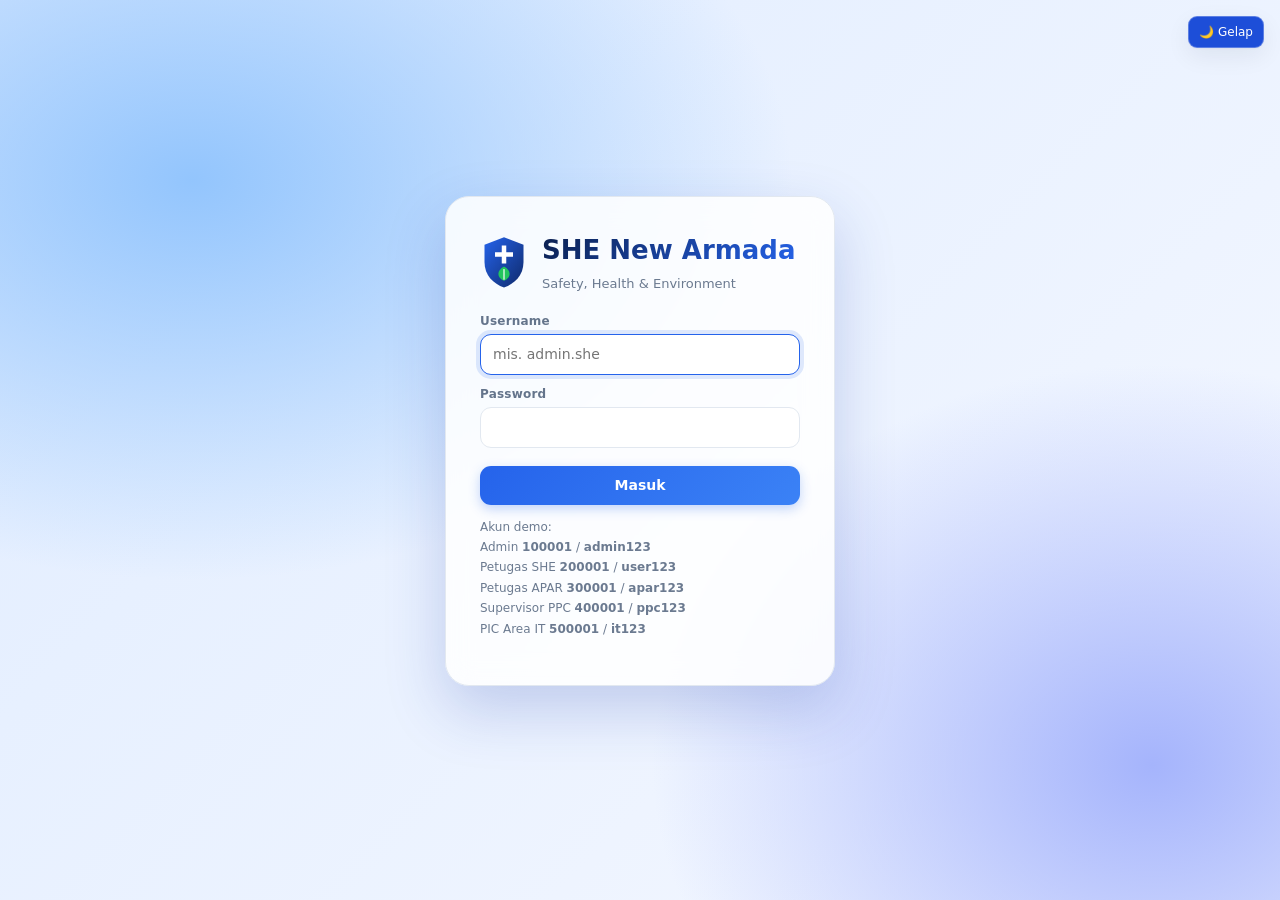
<file: index.html>
<!doctype html>
<html lang="id">

<head>
    <meta charset="utf-8">
    <meta name="viewport" content="width=device-width,initial-scale=1">
    <title>SHE New Armada - Login</title>
    <link rel="icon" type="image/svg+xml" href="assets/she-logo.svg">
    <link rel="stylesheet" href="css/style.css">
    <link rel="stylesheet" href="css/theme.css">
    <style>
        .login-brand { display: flex; align-items: center; gap: 14px; margin-bottom: 18px; }
        .login-brand img { width: 48px; height: 54px; flex: 0 0 auto; }
    </style>
    <script src="js/storage.js"></script>
    <script src="js/theme.js"></script>
</head>

<body class="login">
    <div class="card">
        <div class="login-brand"><img src="assets/she-logo.svg" alt="Logo SHE"><div>
            <h2 style="margin:0 0 4px">SHE New Armada</h2>
            <div style="color:#6b7a90;font-size:13px">Safety, Health & Environment</div>
        </div></div>
        <label>Username</label><input id="nik" placeholder="mis. admin.she" autofocus><label>Password</label><input id="pw"
            type="password">
        <div class="err" id="err"></div><button class="btn" style="width:100%" onclick="go()">Masuk</button>
        <p style="font-size:12px;color:#6b7a90;line-height:1.7">Akun demo:<br>
            Admin <b>100001</b> / <b>admin123</b><br>
            Petugas SHE <b>200001</b> / <b>user123</b><br>
            Petugas APAR <b>300001</b> / <b>apar123</b><br>
            Supervisor PPC <b>400001</b> / <b>ppc123</b><br>
            PIC Area IT <b>500001</b> / <b>it123</b></p>
    </div>
    <script src="js/data.js"></script>
    <script src="js/auth.js"></script>
    <script src="js/permissions.js"></script>
    <script src="js/store.js"></script>
    <script>if (me()) location.href = 'launcher.html';
        function go() {
            const nikInput = document.getElementById('nik'), passwordInput = document.getElementById('pw');
            const u = load().users.find(x => String(x.username || x.nik).toLowerCase() === nikInput.value.trim().toLowerCase() && x.passwordHash === hashPassword(passwordInput.value));
            if (!u) { err.textContent = 'Username atau password salah'; return }

            setSession(u); location.href = 'launcher.html'
        }
        document.addEventListener('keydown', e => e.key === 'Enter' && go())</script>
</body>

</html>
</file>
<file: css/style.css>
:root {
    --bg: #f4f6fb;
    --card: #fff;
    --tx: #1b2740;
    --mut: #6c7a92;
    --pri: #1e5bd8;
    --pri2: #4b8bff;
    --ok: #16a679;
    --bad: #d64545;
    --warn: #e8a03a;
    --bd: #e4e9f2;
    --sh: 0 1px 2px rgba(20, 40, 90, .05), 0 6px 20px rgba(20, 40, 90, .06)
}

* {
    box-sizing: border-box
}

body {
    margin: 0;
    font: 14px/1.5 Inter, system-ui, "Segoe UI", Arial, sans-serif;
    background: var(--bg);
    color: var(--tx)
}

a {
    color: inherit;
    text-decoration: none
}

h2 {
    margin: 0
}

.top {
    display: flex;
    align-items: center;
    gap: 12px;
    padding: 12px 24px;
    background: linear-gradient(90deg, #0f2a63, #1e5bd8);
    color: #fff;
    position: sticky;
    top: 0;
    z-index: 20
}

.top h1 {
    font-size: 17px;
    margin: 0;
    flex: 1;
    font-weight: 650
}

.top .u {
    font-size: 12px;
    opacity: .8
}

.top .btn.g {
    background: rgba(255, 255, 255, .16);
    color: #fff
}

.btn {
    border: 0;
    background: var(--pri);
    color: #fff;
    padding: 9px 16px;
    border-radius: 10px;
    cursor: pointer;
    font: inherit;
    font-weight: 550;
    display: inline-block
}

.btn:hover {
    filter: brightness(1.07)
}

.btn.g {
    background: #e8eefb;
    color: #1b2f5c
}

.btn.r {
    background: var(--bad)
}

.btn.s {
    padding: 5px 11px;
    font-size: 12px;
    border-radius: 8px
}

.wrap {
    max-width: 1180px;
    margin: 0 auto;
    padding: 24px
}

.card {
    background: var(--card);
    border: 1px solid var(--bd);
    border-radius: 16px;
    padding: 20px;
    margin-bottom: 18px;
    box-shadow: var(--sh)
}

.card h3 {
    margin: 0 0 14px;
    font-size: 15px;
    font-weight: 650
}

.grid {
    display: grid;
    gap: 16px
}

.g4 {
    grid-template-columns: repeat(auto-fit, minmax(180px, 1fr))
}

.g2 {
    grid-template-columns: repeat(auto-fit, minmax(380px, 1fr))
}

.g3 {
    grid-template-columns: repeat(auto-fit, minmax(200px, 1fr))
}

.kpi {
    position: relative;
    overflow: hidden
}

.kpi b {
    font-size: 30px;
    display: block;
    line-height: 1.1;
    font-weight: 700
}

.kpi span {
    color: var(--mut);
    font-size: 12.5px
}

.kpi:before {
    content: "";
    position: absolute;
    left: 0;
    top: 0;
    bottom: 0;
    width: 4px;
    background: var(--pri2)
}

input,
select,
textarea {
    width: 100%;
    padding: 9px 12px;
    border: 1px solid var(--bd);
    border-radius: 10px;
    font: inherit;
    background: #fff;
    color: var(--tx)
}

input:focus,
select:focus,
textarea:focus {
    outline: 2px solid #bcd3ff;
    border-color: var(--pri2)
}

label {
    font-size: 12px;
    color: var(--mut);
    display: block;
    margin: 10px 0 4px;
    font-weight: 550
}

.tabs {
    display: flex;
    gap: 4px;
    margin-bottom: 20px;
    flex-wrap: wrap;
    background: #e8eefb;
    padding: 4px;
    border-radius: 12px;
    width: fit-content;
    max-width: 100%
}

.tabs button {
    border: 0;
    background: transparent;
    padding: 8px 16px;
    border-radius: 9px;
    cursor: pointer;
    font: inherit;
    font-weight: 550;
    color: #40527a
}

.tabs .on {
    background: #fff;
    color: var(--pri);
    box-shadow: var(--sh)
}

.tw {
    overflow-x: auto
}

table {
    width: 100%;
    border-collapse: collapse;
    font-size: 13px
}

th,
td {
    padding: 10px;
    border-bottom: 1px solid var(--bd);
    text-align: left;
    vertical-align: top
}

th {
    color: #51627f;
    font-weight: 650;
    background: #f6f8fd;
    white-space: nowrap
}

tr:hover td {
    background: #fafcff
}

.pill {
    padding: 3px 10px;
    border-radius: 20px;
    font-size: 11px;
    font-weight: 650;
    color: #fff;
    background: var(--mut)
}

.pill.open {
    background: var(--bad)
}

.pill.closed {
    background: var(--ok)
}

.chip {
    display: inline-block;
    padding: 2px 10px;
    border-radius: 20px;
    font-size: 12px;
    font-weight: 650;
    background: #e8eefb;
    color: #1b2f5c
}

.c5 {
    background: #d5f3e6;
    color: #0c7a55
}

.c4 {
    background: #e1f2d4;
    color: #4a7a12
}

.c3 {
    background: #fff1cc;
    color: #8a6200
}

.c2 {
    background: #ffe2cc;
    color: #a14a00
}

.c1 {
    background: #ffd9d9;
    color: #a11d1d
}

.apps {
    display: grid;
    grid-template-columns: repeat(auto-fill, minmax(140px, 1fr));
    gap: 26px;
    padding: 14px 0
}

.app {
    text-align: center;
    cursor: pointer;
    position: relative;
    font-size: 13px;
    color: #51627f;
    font-weight: 550
}

.app:hover .ic {
    transform: translateY(-3px)
}

.app .ic {
    width: 76px;
    height: 76px;
    border-radius: 22px;
    margin: 0 auto 10px;
    display: grid;
    place-items: center;
    font-size: 34px;
    box-shadow: 0 8px 18px rgba(30, 60, 130, .18);
    transition: .15s
}

.app .x {
    position: absolute;
    top: -6px;
    right: 20px;
    background: var(--bad);
    color: #fff;
    border-radius: 50%;
    width: 22px;
    height: 22px;
    line-height: 22px;
    font-size: 13px;
    display: none
}

.manage .app .x {
    display: block
}

.login {
    min-height: 100vh;
    display: grid;
    place-items: center;
    background: linear-gradient(135deg, #cfe0ff, #f4f6fb)
}

.login .card {
    width: 370px;
    padding: 30px
}

.err {
    color: var(--bad);
    font-size: 13px;
    min-height: 18px
}

.leg {
    display: flex;
    gap: 16px;
    flex-wrap: wrap;
    justify-content: center;
    font-size: 12px;
    color: #51627f;
    margin-top: 6px
}

.leg i {
    display: inline-block;
    width: 11px;
    height: 11px;
    border-radius: 3px;
    margin-right: 5px
}

.q {
    padding: 12px 0;
    border-bottom: 1px dashed var(--bd)
}

.q p {
    margin: 0 0 8px
}

.opts {
    display: flex;
    gap: 6px;
    flex-wrap: wrap
}

.opts label {
    margin: 0
}

.opts input {
    display: none
}

.opts span {
    display: inline-block;
    padding: 7px 15px;
    border: 1px solid var(--bd);
    border-radius: 9px;
    cursor: pointer;
    color: var(--tx);
    background: #fff
}

.opts input:checked+span {
    background: var(--pri);
    color: #fff;
    border-color: var(--pri)
}

.opts input.ng:checked+span {
    background: var(--bad);
    border-color: var(--bad)
}

.opts input.ok:checked+span {
    background: var(--ok);
    border-color: var(--ok)
}

.find {
    background: #fff6f5;
    border: 1px solid #f4cdca;
    border-radius: 12px;
    padding: 12px;
    margin-top: 8px
}

.find small {
    color: var(--bad);
    font-weight: 600
}

.gh {
    font-weight: 700;
    margin: 18px 0 4px;
    color: var(--pri)
}

.sec .sec {
    margin-left: 12px;
    padding-left: 14px;
    border-left: 2px solid #dbe5fa
}

.sec .sec>.gh {
    color: #3b5a99;
    font-size: 13px
}

.ph {
    display: grid;
    grid-template-columns: repeat(auto-fill, minmax(220px, 1fr));
    gap: 14px
}

.ph>div {
    border: 1px solid var(--bd);
    border-radius: 12px;
    overflow: hidden;
    font-size: 12px;
    background: #fff
}

.ph img {
    width: 100%;
    height: 140px;
    object-fit: cover;
    display: block
}

.ph p {
    margin: 8px 10px
}

.row {
    display: flex;
    gap: 8px;
    margin-bottom: 8px;
    align-items: center
}

.row input {
    flex: 1
}

.tn {
    margin-bottom: 8px
}

.tn.sc>.row input {
    font-weight: 650;
    background: #f2f6ff
}

.tg {
    font-size: 10px;
    text-transform: uppercase;
    font-weight: 700;
    color: var(--mut);
    width: 46px
}

.kids {
    margin: 6px 0 10px 22px;
    padding-left: 12px;
    border-left: 2px solid #dbe5fa
}

.sumbar {
    position: sticky;
    top: 56px;
    z-index: 10;
    display: flex;
    gap: 10px;
    flex-wrap: wrap;
    align-items: center;
    background: #0f2a63;
    color: #fff;
    border-radius: 14px;
    padding: 10px 16px;
    margin-bottom: 16px;
    box-shadow: var(--sh)
}

.sumbar b {
    font-size: 20px
}

.sumbar .chip {
    background: rgba(255, 255, 255, .16);
    color: #fff
}

.nin {
    display: flex;
    gap: 8px;
    align-items: center;
    flex-wrap: wrap
}

.nin input {
    width: 110px
}

.nin small {
    color: var(--mut)
}

.tmr {
    display: grid;
    grid-template-columns: 110px 1.4fr 1.4fr 1fr 140px 1.2fr 30px;
    gap: 8px;
    align-items: start;
    margin-bottom: 10px
}

.thumb {
    width: 84px;
    height: 60px;
    object-fit: cover;
    border-radius: 8px;
    cursor: zoom-in;
    border: 1px solid var(--bd)
}

.photo-gallery {
    display: flex;
    flex-wrap: wrap;
    align-items: flex-start;
    gap: 6px;
    margin-top: 6px
}

.photo-item {
    position: relative;
    display: inline-flex
}

.photo-item .btn {
    position: absolute;
    top: 2px;
    right: 2px;
    min-width: 22px;
    padding: 0 5px;
    line-height: 20px
}

.photo-gallery.compact .thumb {
    width: 64px;
    height: 48px
}

dialog {
    border: 0;
    border-radius: 16px;
    padding: 22px;
    width: min(480px, 94vw);
    box-shadow: 0 20px 60px rgba(0, 0, 0, .3)
}

dialog::backdrop {
    background: rgba(10, 20, 50, .5)
}

.late {
    color: var(--bad);
    font-weight: 650
}

@media(max-width:760px) {
    .tmr {
        grid-template-columns: 1fr
    }

    .g2 {
        grid-template-columns: 1fr
    }
}

.seg {
    display: flex;
    gap: 8px;
    flex-wrap: wrap;
    margin-bottom: 6px
}

.seg button {
    border: 1px solid var(--bd);
    background: #fff;
    border-radius: 12px;
    padding: 10px 20px;
    cursor: pointer;
    font: inherit;
    font-weight: 650;
    color: #40527a;
    text-align: left
}

.seg button small {
    display: block;
    font-weight: 500;
    font-size: 11px;
    color: var(--mut)
}

.seg .on {
    background: var(--pri);
    border-color: var(--pri);
    color: #fff
}

.seg .on small {
    color: #d6e4ff
}

.qr {
    display: grid;
    grid-template-columns: 1fr auto auto;
    gap: 14px;
    align-items: center
}

.qr p {
    margin: 0
}

.scale {
    display: flex;
    gap: 6px
}

.scale label {
    margin: 0
}

.scale input {
    display: none
}

.scale span {
    display: grid;
    place-items: center;
    width: 40px;
    height: 40px;
    border: 1px solid var(--bd);
    border-radius: 11px;
    cursor: pointer;
    font-weight: 700;
    background: #fff;
    color: #51627f
}

.scale span:hover {
    border-color: var(--pri2)
}

.scale input:checked+span {
    color: #fff;
    border-color: transparent
}

.scale input:checked+.s1 {
    background: #d64545
}

.scale input:checked+.s2 {
    background: #ee8a3b
}

.scale input:checked+.s3 {
    background: #e8b92f
}

.scale input:checked+.s4 {
    background: #6bbf59
}

.scale input:checked+.s5 {
    background: #16a679
}

.tmg {
    display: grid;
    grid-template-columns: 150px 1.4fr 1.4fr 1fr 150px 34px;
    gap: 8px;
    align-items: start
}

.tmg small {
    display: block;
    margin-bottom: 4px
}

@media(max-width:900px) {
    .qr {
        grid-template-columns: 1fr
    }

    .tmg {
        grid-template-columns: 1fr
    }
}

.scale .wd {
    width: auto;
    padding: 0 14px
}

.scale input:checked+.sg {
    background: #16a679
}

.scale input:checked+.sn {
    background: #d64545
}

.odr td {
    background: #fff4f3
}

.alertbar {
    background: #fff1f0;
    border: 1px solid #f3c4c0;
    color: #a11d1d;
    border-radius: 12px;
    padding: 10px 16px;
    margin-bottom: 16px;
    display: flex;
    gap: 12px;
    align-items: center
}

.jt th,
.jt td {
    border: 1px solid #2b3445;
    text-align: center;
    vertical-align: middle;
    padding: 9px 8px
}

.jt th {
    background: #e9edf4;
    color: #1b2740
}

.jt td b {
    display: block
}

.jt input {
    margin: 2px 0;
    text-align: center;
    font-size: 12px;
    padding: 6px
}

.dot {
    display: inline-block;
    width: 10px;
    height: 10px;
    border-radius: 3px;
    margin-right: 6px
}
</file>
<file: css/theme.css>
/* ===== THEME BARU: SHE New Armada (hanya tampilan, logika tidak diubah) ===== */
:root {
    --bg: #f1f5fb;
    --card: #fff;
    --tx: #14213d;
    --mut: #64748b;
    --pri: #2563eb;
    --pri2: #60a5fa;
    --ok: #10b981;
    --bad: #ef4444;
    --warn: #f59e0b;
    --bd: #e2e8f0;
    --sh: 0 1px 2px rgba(15, 23, 42, .04), 0 8px 24px rgba(15, 23, 42, .07);
    --sh2: 0 14px 36px rgba(37, 99, 235, .18);
    --r: 16px
}

body {
    font-family: Inter, "Segoe UI", system-ui, sans-serif !important;
    background: radial-gradient(1000px 420px at 85% -80px, #dbe8ff, transparent), var(--bg) !important;
    color: var(--tx);
    -webkit-font-smoothing: antialiased
}

::selection {
    background: #bfdbfe
}

/* topbar */
.top {
    background: linear-gradient(100deg, #0b1f4d 0%, #1d4ed8 60%, #3b82f6 100%) !important;
    box-shadow: 0 6px 22px rgba(13, 40, 110, .25);
    padding: 12px 26px;
    backdrop-filter: blur(8px)
}

.top h1 {
    letter-spacing: .2px;
    font-weight: 700
}

.top-brand {
    display: flex;
    align-items: center;
    gap: 10px;
    flex: 1;
    min-width: 0
}

.top-brand-logo {
    display: block;
    width: 30px;
    height: 34px;
    flex: 0 0 auto
}

.top-brand h1 {
    min-width: 0;
    overflow: hidden;
    text-overflow: ellipsis;
    white-space: nowrap
}

.top .u {
    background: rgba(255, 255, 255, .15);
    padding: 5px 12px;
    border-radius: 20px;
    opacity: 1
}

/* tombol */
.btn {
    background: linear-gradient(135deg, #2563eb, #3b82f6) !important;
    box-shadow: 0 4px 12px rgba(37, 99, 235, .28);
    transition: .18s;
    border-radius: 11px
}

.btn:hover {
    transform: translateY(-1px);
    filter: none;
    box-shadow: 0 8px 18px rgba(37, 99, 235, .35)
}

.btn:active {
    transform: translateY(0)
}

.btn.g {
    background: #eaf1ff !important;
    color: #1e3a8a;
    box-shadow: none
}

.btn.g:hover {
    background: #dbe7ff !important
}

.top .btn.g {
    background: rgba(255, 255, 255, .18) !important;
    color: #fff
}

.btn.r {
    background: linear-gradient(135deg, #dc2626, #f87171) !important;
    box-shadow: 0 4px 12px rgba(220, 38, 38, .25)
}

/* kartu */
.card {
    border-radius: var(--r) !important;
    border: 1px solid var(--bd) !important;
    box-shadow: var(--sh) !important;
    transition: box-shadow .2s
}

.card h3 {
    display: flex;
    align-items: center;
    gap: 8px;
    color: #0f1f46
}

.card h3:before {
    content: "";
    width: 4px;
    height: 16px;
    border-radius: 4px;
    background: linear-gradient(var(--pri), var(--pri2))
}

.card.kpi {
    border: 0 !important;
    background: #fff;
    position: relative;
    overflow: hidden
}

.card.kpi:before {
    width: 100% !important;
    height: 4px !important;
    bottom: auto !important;
    background: linear-gradient(90deg, #2563eb, #22d3ee) !important
}

.card.kpi:hover {
    transform: translateY(-3px);
    box-shadow: var(--sh2) !important;
    transition: .2s
}

.card.kpi b {
    background: linear-gradient(135deg, #0b1f4d, #2563eb);
    -webkit-background-clip: text;
    background-clip: text;
    -webkit-text-fill-color: transparent
}

.card.kpi b[style*="color"] {
    -webkit-text-fill-color: currentColor;
    background: none
}

/* input */
input,
select,
textarea {
    border: 1.5px solid var(--bd) !important;
    border-radius: 11px !important;
    transition: .15s
}

input:focus,
select:focus,
textarea:focus {
    outline: 0 !important;
    border-color: var(--pri) !important;
    box-shadow: 0 0 0 4px rgba(37, 99, 235, .14)
}

label {
    letter-spacing: .2px
}

/* tabs */
.tabs {
    background: #fff !important;
    border: 1px solid var(--bd);
    box-shadow: var(--sh);
    padding: 5px !important;
    border-radius: 14px !important
}

.tabs button {
    border-radius: 10px !important;
    transition: .15s;
    color: #475569
}

.tabs button:hover {
    background: #eff6ff
}

.tabs .on {
    background: linear-gradient(135deg, #2563eb, #3b82f6) !important;
    color: #fff !important;
    box-shadow: 0 4px 12px rgba(37, 99, 235, .3) !important
}

/* tabel */
table {
    border-collapse: separate;
    border-spacing: 0
}

th {
    background: #f1f5fd !important;
    color: #334155;
    font-size: 11.5px !important;
    text-transform: uppercase;
    letter-spacing: .4px
}

tr:hover td {
    background: #f8fbff !important
}

.odr td {
    background: #fff3f2 !important
}

td,
th {
    border-bottom: 1px solid #edf1f7 !important
}

.pill {
    box-shadow: 0 2px 6px rgba(0, 0, 0, .12)
}

.chip {
    border: 1px solid rgba(0, 0, 0, .04)
}

.thumb {
    transition: .2s
}

.thumb:hover {
    transform: scale(1.08)
}

/* launcher */
.apps {
    gap: 30px !important;
    padding: 22px 0 !important
}

.app {
    padding: 16px 8px 12px;
    border-radius: 20px;
    transition: .2s;
    color: #334155 !important
}

.app:hover {
    background: #fff;
    box-shadow: var(--sh2);
    transform: translateY(-4px)
}

.app .ic {
    width: 80px !important;
    height: 80px !important;
    border-radius: 24px !important;
    box-shadow: 0 10px 22px rgba(15, 40, 110, .22) !important;
    position: relative;
    overflow: hidden
}

.app .ic:after {
    content: "";
    position: absolute;
    inset: 0;
    background: linear-gradient(160deg, rgba(255, 255, 255, .35), transparent 55%)
}

.app:hover .ic {
    transform: scale(1.06) !important
}

.wrap>div>h2 {
    font-size: 24px;
    font-weight: 800;
    color: #0f1f46
}

/* login */
.login {
    background: radial-gradient(600px 400px at 15% 20%, #93c5fd, transparent), radial-gradient(500px 400px at 90% 85%, #a5b4fc, transparent), linear-gradient(135deg, #e0ecff, #f5f8ff) !important
}

.login .card {
    width: 390px;
    padding: 34px !important;
    border-radius: 24px !important;
    background: rgba(255, 255, 255, .86);
    backdrop-filter: blur(14px);
    box-shadow: 0 24px 60px rgba(30, 64, 175, .22) !important;
    animation: up .5s ease
}

.login h2 {
    font-size: 26px;
    font-weight: 800;
    background: linear-gradient(135deg, #0b1f4d, #2563eb);
    -webkit-background-clip: text;
    background-clip: text;
    -webkit-text-fill-color: transparent
}

@keyframes up {
    from {
        opacity: 0;
        transform: translateY(16px)
    }

    to {
        opacity: 1;
        transform: none
    }
}

/* form inspeksi */
.scale span {
    border-radius: 12px !important;
    border: 1.5px solid var(--bd) !important;
    transition: .15s
}

.scale span:hover {
    transform: translateY(-2px);
    box-shadow: 0 4px 10px rgba(0, 0, 0, .1)
}

.scale input:checked+span {
    box-shadow: 0 5px 14px rgba(0, 0, 0, .22);
    transform: scale(1.08)
}

.q {
    border-bottom: 1px dashed #dbe3ef;
    transition: .15s
}

.q:hover {
    background: #fafcff
}

.sumbar {
    background: linear-gradient(100deg, #0b1f4d, #1d4ed8) !important;
    border-radius: 16px !important;
    box-shadow: 0 10px 26px rgba(13, 40, 110, .3) !important
}

.find {
    background: #fff7f6 !important;
    border: 1px solid #fbd0cc !important;
    border-radius: 14px !important
}

.alertbar {
    border-radius: 14px !important;
    box-shadow: var(--sh)
}

.gh {
    color: #1d4ed8
}

.empty-chart-placeholder {
    background: linear-gradient(135deg, #f8fafc, #eef4ff) !important;
    border: 2px dashed #c7d6ee !important;
    border-radius: 14px !important
}

dialog {
    border-radius: 20px !important;
    box-shadow: 0 30px 80px rgba(10, 20, 60, .35) !important
}

dialog[open] {
    animation: up .25s ease
}

.seg .on {
    background: linear-gradient(135deg, #2563eb, #3b82f6) !important
}

::-webkit-scrollbar {
    height: 9px;
    width: 9px
}

::-webkit-scrollbar-thumb {
    background: #c5d3ea;
    border-radius: 9px
}

@media(max-width:760px) {
    .top {
        padding: 10px 14px
    }

    .top-brand {
        gap: 7px
    }

    .top-brand-logo {
        width: 25px;
        height: 28px
    }

    .login .card {
        width: 92vw
    }
}

/* ===== BERANDA APPS ===== */
.lw {
    max-width: 1180px !important;
    padding-top: 26px
}

.hero {
    position: relative;
    overflow: hidden;
    display: flex;
    justify-content: space-between;
    align-items: center;
    flex-wrap: wrap;
    gap: 22px;
    padding: 30px 34px;
    border-radius: 26px;
    color: #fff;
    background: linear-gradient(120deg, #0b1f4d 0%, #1d4ed8 55%, #38bdf8 100%);
    box-shadow: 0 22px 50px rgba(29, 78, 216, .32);
    margin-bottom: 34px;
    animation: up .5s ease
}

.hero:before,
.hero:after {
    content: "";
    position: absolute;
    border-radius: 50%;
    background: rgba(255, 255, 255, .1)
}

.hero:before {
    width: 280px;
    height: 280px;
    right: -60px;
    top: -120px
}

.hero:after {
    width: 180px;
    height: 180px;
    left: 38%;
    bottom: -110px;
    background: rgba(255, 255, 255, .07)
}

.hero-tx {
    position: relative;
    z-index: 1
}

.hero-tx small {
    opacity: .8;
    font-size: 13px;
    text-transform: capitalize
}

.hero-tx h2 {
    font-size: 28px;
    font-weight: 800;
    margin: 4px 0 6px;
    letter-spacing: -.3px
}

.hero-tx p {
    margin: 0;
    opacity: .85
}

.hero-st {
    position: relative;
    z-index: 1;
    display: flex;
    gap: 12px;
    flex-wrap: wrap
}

.hero-st div {
    background: rgba(255, 255, 255, .15);
    border: 1px solid rgba(255, 255, 255, .25);
    backdrop-filter: blur(8px);
    border-radius: 18px;
    padding: 12px 20px;
    min-width: 104px;
    text-align: center
}

.hero-st span {
    font-size: 18px
}

.hero-st b {
    display: block;
    font-size: 26px;
    line-height: 1.1;
    font-weight: 800
}

.hero-st small {
    font-size: 11.5px;
    opacity: .85
}

.sect {
    margin-bottom: 30px;
    position: relative
}

.sect h3 {
    display: inline-flex;
    align-items: center;
    gap: 10px;
    margin: 0 0 14px;
    font-size: 13px;
    text-transform: uppercase;
    letter-spacing: 1.2px;
    color: #64748b
}

.sect h3:before {
    content: "";
    width: 22px;
    height: 3px;
    border-radius: 3px;
    background: linear-gradient(90deg, #2563eb, #38bdf8)
}

.adm {
    position: absolute;
    right: 0;
    top: -6px
}

.apps {
    grid-template-columns: repeat(auto-fill, minmax(250px, 1fr)) !important;
    gap: 18px !important;
    padding: 0 !important
}

.app {
    text-align: left !important;
    background: #fff;
    border: 1px solid var(--bd);
    border-radius: 22px !important;
    padding: 20px 20px 18px !important;
    box-shadow: var(--sh);
    overflow: hidden;
    animation: up .5s ease both
}

.app:nth-child(2) {
    animation-delay: .06s
}

.app:nth-child(3) {
    animation-delay: .12s
}

.app:nth-child(4) {
    animation-delay: .18s
}

.app:nth-child(5) {
    animation-delay: .24s
}

.app:hover {
    transform: translateY(-6px) !important;
    box-shadow: 0 20px 40px rgba(37, 99, 235, .2) !important;
    border-color: #bfd4ff
}

.app .ic {
    margin: 0 0 16px !important;
    width: 64px !important;
    height: 64px !important;
    border-radius: 20px !important;
    font-size: 30px !important
}

.app .ic .fa-solid {
    color: #fff
}

.app.add .ic .fa-solid {
    color: #1e3a8a
}

.app .nm {
    font-size: 16px;
    font-weight: 700;
    color: #0f1f46
}

.app .ds {
    font-size: 12.5px;
    color: #64748b;
    font-weight: 450;
    margin-top: 4px;
    min-height: 34px;
    line-height: 1.4
}

.app .go {
    position: absolute;
    right: 18px;
    bottom: 16px;
    width: 32px;
    height: 32px;
    border-radius: 50%;
    display: grid;
    place-items: center;
    font-style: normal;
    background: #eef4ff;
    color: #2563eb;
    font-weight: 700;
    transition: .2s
}

.app:hover .go {
    background: #2563eb;
    color: #fff;
    transform: translateX(4px)
}

.app:hover .ic {
    transform: scale(1.08) rotate(-4deg) !important
}

.app.add {
    background: transparent;
    border: 2px dashed #b9cdf0;
    box-shadow: none
}

.app.add:hover {
    background: #fff
}

.app .x {
    top: 12px !important;
    right: 12px !important
}

@media(max-width:640px) {
    .hero {
        padding: 22px
    }

    .hero-tx h2 {
        font-size: 22px
    }

    .apps {
        grid-template-columns: 1fr 1fr !important;
        gap: 12px !important
    }

    .app {
        padding: 16px !important
    }

    .app .go {
        display: none
    }

    .adm {
        position: static;
        margin-bottom: 10px
    }
}

/* Theme switch */
.theme-toggle {
    border: 1px solid rgba(255, 255, 255, .28);
    background: rgba(255, 255, 255, .14);
    color: #fff;
    border-radius: 9px;
    padding: 6px 10px;
    cursor: pointer;
    font: inherit;
    font-size: 12px;
    white-space: nowrap
}

.theme-toggle:hover {
    background: rgba(255, 255, 255, .24)
}

.theme-floating {
    position: fixed;
    top: 16px;
    right: 16px;
    z-index: 50
}

.theme-floating .theme-toggle {
    background: #1d4ed8;
    box-shadow: var(--sh)
}

html[data-theme="dark"] {
    color-scheme: dark;
    --bg: #0f172a;
    --card: #1e293b;
    --tx: #e2e8f0;
    --mut: #94a3b8;
    --pri: #60a5fa;
    --pri2: #93c5fd;
    --bd: #334155;
    --sh: 0 1px 2px rgba(0, 0, 0, .2), 0 8px 24px rgba(0, 0, 0, .2);
    --sh2: 0 14px 36px rgba(0, 0, 0, .35)
}

html[data-theme="dark"] body {
    background: radial-gradient(1000px 420px at 85% -80px, #1e3a5f, transparent), var(--bg) !important;
    color: var(--tx)
}

html[data-theme="dark"] .card,
html[data-theme="dark"] .app,
html[data-theme="dark"] .tabs,
html[data-theme="dark"] .login .card,
html[data-theme="dark"] .ph>div,
html[data-theme="dark"] dialog {
    background: var(--card) !important;
    color: var(--tx)
}

html[data-theme="dark"] .card h3,
html[data-theme="dark"] .wrap>div>h2,
html[data-theme="dark"] .app .nm {
    color: #e2e8f0
}

html[data-theme="dark"] .app,
html[data-theme="dark"] .app .ds,
html[data-theme="dark"] .tabs button,
html[data-theme="dark"] .leg,
html[data-theme="dark"] .sect h3 {
    color: #cbd5e1 !important
}

html[data-theme="dark"] .app:hover,
html[data-theme="dark"] .app.add:hover {
    background: #263449 !important;
    border-color: #475569
}

html[data-theme="dark"] .app.add {
    background: transparent !important;
    border-color: #475569
}

html[data-theme="dark"] .app .go,
html[data-theme="dark"] .btn.g,
html[data-theme="dark"] .chip,
html[data-theme="dark"] .tabs button:hover {
    background: #334155 !important;
    color: #bfdbfe
}

html[data-theme="dark"] input,
html[data-theme="dark"] select,
html[data-theme="dark"] textarea,
html[data-theme="dark"] .opts span,
html[data-theme="dark"] .scale span,
html[data-theme="dark"] .seg button {
    background: #0f172a !important;
    color: var(--tx) !important;
    border-color: var(--bd) !important
}

html[data-theme="dark"] input::placeholder,
html[data-theme="dark"] textarea::placeholder {
    color: #94a3b8
}

html[data-theme="dark"] .tabs .on,
html[data-theme="dark"] .seg .on {
    background: linear-gradient(135deg, #2563eb, #3b82f6) !important;
    color: #fff !important
}

html[data-theme="dark"] th,
html[data-theme="dark"] .jt th {
    background: #263449 !important;
    color: #cbd5e1
}

html[data-theme="dark"] td,
html[data-theme="dark"] th,
html[data-theme="dark"] .jt th,
html[data-theme="dark"] .jt td {
    border-color: #334155 !important
}

html[data-theme="dark"] tr:hover td {
    background: #263449 !important
}

html[data-theme="dark"] .odr td {
    background: #482b32 !important
}

html[data-theme="dark"] .find,
html[data-theme="dark"] .alertbar {
    background: #3b2930 !important;
    border-color: #6b3b44 !important;
    color: #fecaca
}

html[data-theme="dark"] .empty-chart-placeholder {
    background: linear-gradient(135deg, #1e293b, #263449) !important;
    border-color: #475569 !important;
    color: #cbd5e1
}

html[data-theme="dark"] .q:hover {
    background: #1e293b
}

html[data-theme="dark"] .q,
html[data-theme="dark"] .scale span {
    border-color: #334155 !important
}

html[data-theme="dark"] .login {
    background: radial-gradient(600px 400px at 15% 20%, #1e3a5f, transparent), radial-gradient(500px 400px at 90% 85%, #312e5c, transparent), linear-gradient(135deg, #0f172a, #111827) !important
}

html[data-theme="dark"] .login .card {
    background: rgba(30, 41, 59, .92) !important
}

html[data-theme="dark"] .login .card>div,
html[data-theme="dark"] .login .card>p {
    color: #cbd5e1 !important
}

html[data-theme="dark"] .theme-floating .theme-toggle {
    background: #1e293b;
    border-color: #475569
}

@media(max-width:760px) {
    .top .theme-toggle {
        padding: 5px 7px;
        font-size: 11px
    }
}
</file>
<file: css/layout.css>
/* Layout & proporsi halaman (diambil dari patrol5r.html, dipakai bersama semua modul) */
*, *::before, *::after {
  box-sizing: border-box;
}
body {
  font-size: 13px;
  background-color: #f4f6f9;
}
.wrap {
  max-width: 98% !important;
  width: 100% !important;
  margin: 0 auto;
  padding: 0 12px;
}

/* Status Overdue Tetap 1 Baris */
td span, .late, .chip {
  white-space: nowrap;
}

/* Tabel Rapi & Compact */
table th, table td {
  padding: 8px 10px !important;
  font-size: 12px;
}

/* KONSISTENSI LEBAR KOLOM KHUSUS TABEL TEMUAN */
.card.tw table:has(button.g.s) {
  table-layout: fixed;
  width: 100%;
}
.card.tw table:has(button.g.s) th:nth-child(1), .card.tw table:has(button.g.s) td:nth-child(1) { width: 80px; }   /* Dept */
.card.tw table:has(button.g.s) th:nth-child(2), .card.tw table:has(button.g.s) td:nth-child(2) { width: 80px; }  /* Bagian */
.card.tw table:has(button.g.s) th:nth-child(3), .card.tw table:has(button.g.s) td:nth-child(3) { width: 90px; }   /* Temuan (foto) */
.card.tw table:has(button.g.s) th:nth-child(4), .card.tw table:has(button.g.s) td:nth-child(4) { width: 140px; }  /* Keterangan */
.card.tw table:has(button.g.s) th:nth-child(5), .card.tw table:has(button.g.s) td:nth-child(5) { width: 120px; }  /* Perbaikan */
.card.tw table:has(button.g.s) th:nth-child(6), .card.tw table:has(button.g.s) td:nth-child(6) { width: 130px; }   /* 5R / K3 */
.card.tw table:has(button.g.s) th:nth-child(7), .card.tw table:has(button.g.s) td:nth-child(7) { width: 85px; }   /* PIC */
.card.tw table:has(button.g.s) th:nth-child(8), .card.tw table:has(button.g.s) td:nth-child(8) { width: 95px; }   /* Due date */
.card.tw table:has(button.g.s) th:nth-child(9), .card.tw table:has(button.g.s) td:nth-child(9) { width: 90px; }   /* Update (foto) */
.card.tw table:has(button.g.s) th:nth-child(10), .card.tw table:has(button.g.s) td:nth-child(10) { width: 80px; } /* Status */
.card.tw table:has(button.g.s) th:nth-child(11), .card.tw table:has(button.g.s) td:nth-child(11) { width: 75px; } /* Aksi */

/* Grid KPI Card & Layout Responsif */
.grid.g5 {
  display: grid;
  grid-template-columns: repeat(auto-fit, minmax(180px, 1fr)) !important;
  gap: 12px;
}
.grid.g4 {
  display: grid;
  grid-template-columns: repeat(auto-fit, minmax(220px, 1fr)) !important;
  gap: 12px;
}
.grid.g3 {
  display: grid;
  grid-template-columns: repeat(auto-fit, minmax(200px, 1fr)) !important;
  gap: 12px;
}
.grid.g2 {
  display: grid;
  grid-template-columns: repeat(auto-fit, minmax(280px, 1fr)) !important;
  gap: 12px;
}

.card.kpi {
  padding: 12px 16px !important;
  margin-bottom: 0;
  display: flex;
  flex-direction: column;
  justify-content: center;
  background: #ffffff;
  border-radius: 8px;
  border: 1px solid #e1e4e8;
}
.card.kpi b {
  font-size: 1.4rem !important;
  line-height: 1.2;
}
.card.kpi span {
  font-size: 12px !important;
  color: var(--mut, #666);
  margin-top: 4px;
}

/* Kontainer Card Dashboard & Modul */
.card {
  margin-bottom: 14px;
  padding: 16px;
  border-radius: 10px;
  background: #ffffff;
  border: 1px solid #e1e4e8;
}

.chart-container {
  width: 100%;
  overflow: visible;
}

/* Placeholder Data Kosong */
.empty-chart-placeholder {
  width: 100%;
  min-height: 160px;
  display: flex;
  align-items: center;
  justify-content: center;
  background: #fafbfc;
  border: 1px dashed #d1d5da;
  border-radius: 8px;
  color: #6a737d;
  font-size: 13px;
  font-weight: 500;
}

/* Elemen Input & Select Penyesuaian Lebar */
.card select, .card input[type="date"], .card input[type="text"] {
  width: 100%;
  max-width: 100%;
}

/* Responsivitas untuk Navigasi Tab Atas */
.tabs {
  display: flex;
  flex-wrap: wrap;
  gap: 6px;
  align-items: center;
}

/* Penyesuaian Media Queries untuk Layar Kecil / Mobile */
@media (max-width: 768px) {
  .grid.g4, .grid.g5, .grid.g3, .grid.g2 {
    grid-template-columns: 1fr !important;
  }
}
/* Tabel Temuan: chip Poin panjang boleh turun baris, teks tidak saling menimpa, bisa digeser di layar sempit */
.chipw { white-space: normal !important; display: inline-block; max-width: 100%; line-height: 1.35; word-break: break-word; border-radius: 12px; }
.card.tw table:has(button.g.s) { min-width: 1150px; }
.card.tw table:has(button.g.s) td { overflow-wrap: anywhere; vertical-align: top; }
.qsub { color: #6c7a92; font-size: 11px; margin-top: 3px; line-height: 1.35; }
</file>
